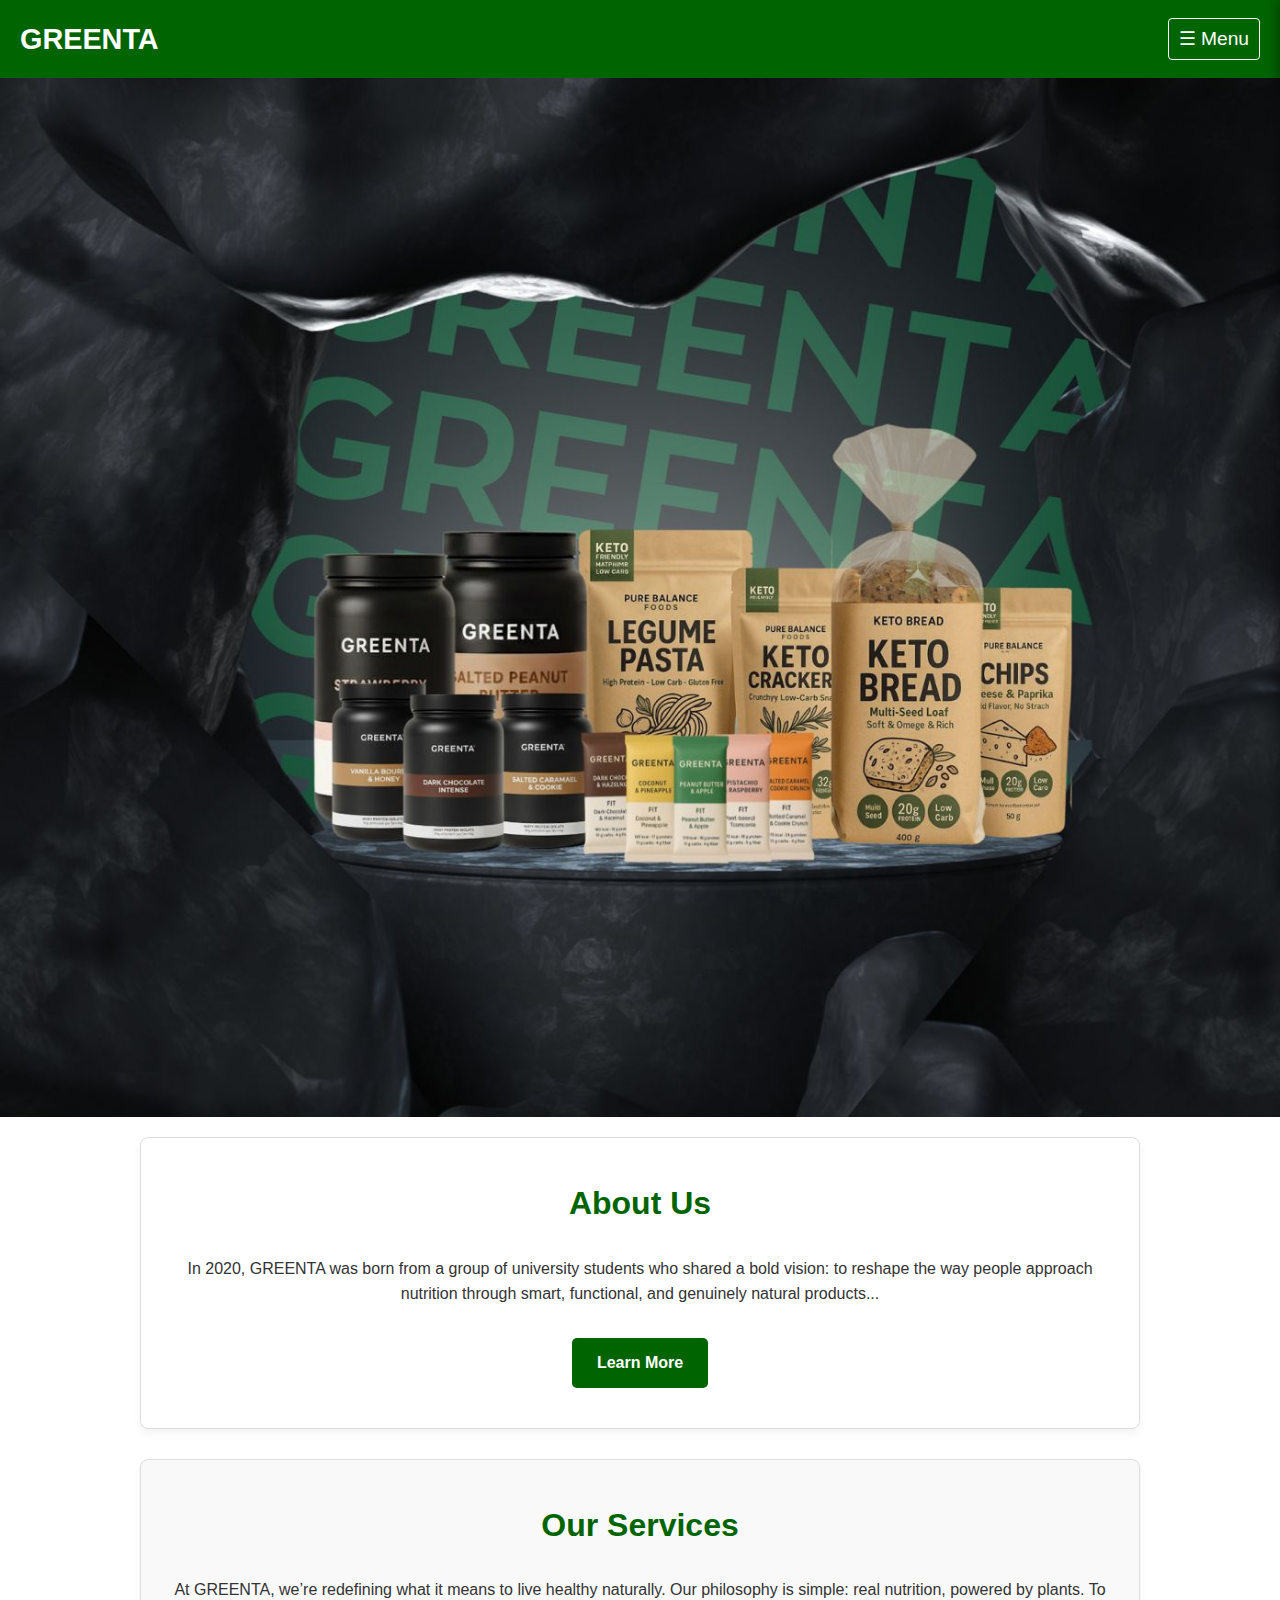
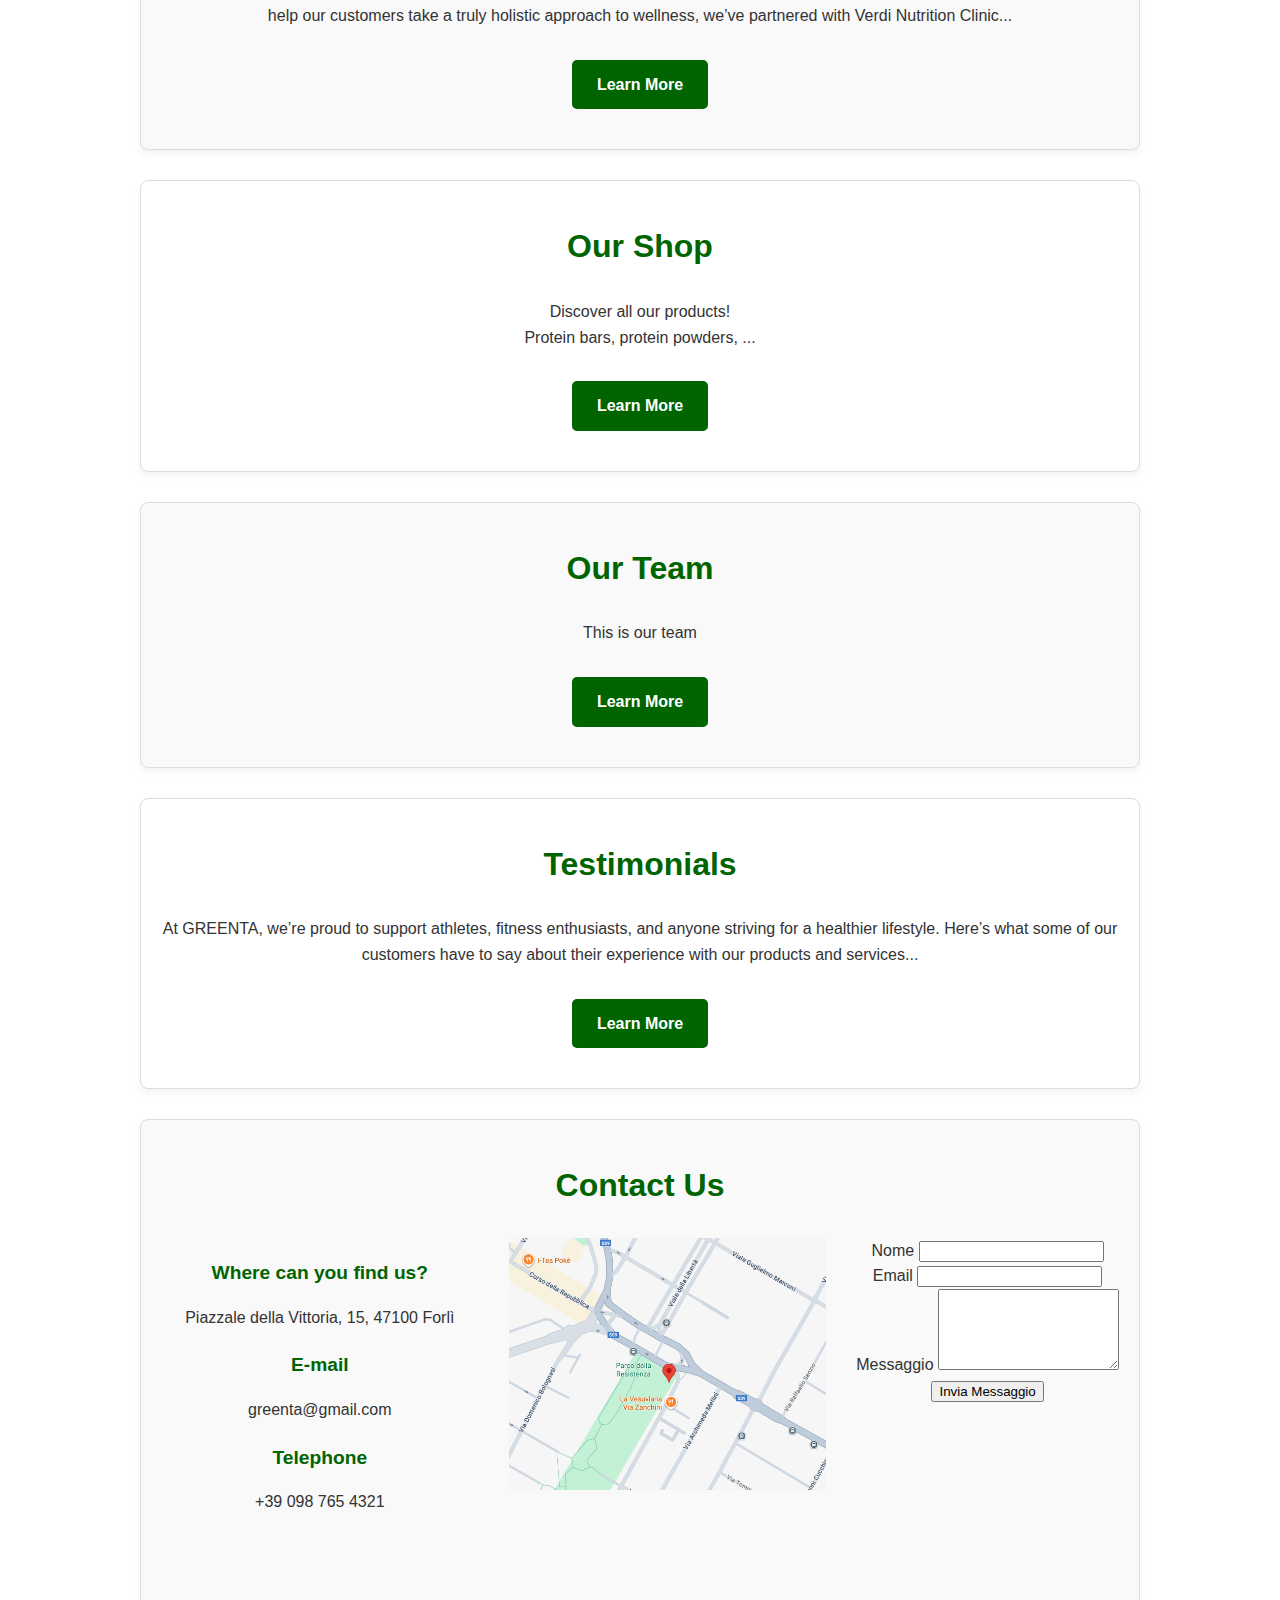
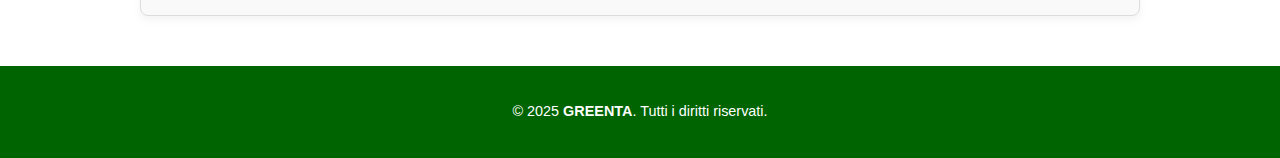
<file: index.html>
<!DOCTYPE html>
<html lang="it">
<head>
    <meta charset="UTF-8">
    <meta name="viewport" content="width=device-width, initial-scale=1.0">
    <title>GREENTA - Company Profile</title>
    <link rel="stylesheet" href="style.css">
</head>
<body>

    <header>
        <div class="logo">
            <a href="index.html" class="logo-link">
             <h1><strong>GREENTA</strong></h1>
            </a>
        </div>
        <div class="header-menu-btn" onclick="toggleSidebar()">
            <span>&#9776; Menu</span>
        </div>
    </header>
    <img src="presentazione.jpg" alt="inizio">
    <div class="main-layout">

        <main>
            
            <section id="about-us" class="anteprima-sezione">
                <h2>About Us</h2>
                <div class="contenuto-anteprima">
                    <p>In 2020, GREENTA was born from a group of university students who shared a bold vision: to reshape the way people approach nutrition through smart, functional, and genuinely natural products...</p>
                    <a href="aboutUs.html" class="btn-learn-more">Learn More</a>
                </div>
            </section>

            <section id="our-services" class="anteprima-sezione sfondo-chiaro">
                <h2>Our Services</h2>
                <div class="contenuto-anteprima">
                    <p>At GREENTA, we’re redefining what it means to live healthy naturally. Our philosophy is simple: real nutrition, powered by plants. To help our customers take a truly holistic approach to wellness, we’ve partnered with Verdi Nutrition Clinic...</p>
                    <a href="ourServices.html" class="btn-learn-more">Learn More</a>
                </div>
            </section>

            <section id="our-shop" class="anteprima-sezione">
                <h2>Our Shop</h2>
                <div class="contenuto-anteprima">
                    <p>Discover all our products! <br>
                        Protein bars, protein powders, ...
                    </p>
                    <a href="shop.html" class="btn-learn-more">Learn More</a>
                </div>
            </section>

            <section id="our-team" class="anteprima-sezione sfondo-chiaro">
                <h2>Our Team</h2>
                <div class="contenuto-anteprima">
                    <p>This is our team</p>
                    <a href="team.html" class="btn-learn-more">Learn More</a>
                </div>
            </section>

            <section id="testimonials" class="anteprima-sezione">
                <h2>Testimonials</h2>
                <div class="contenuto-anteprima">
                    <p>At GREENTA, we’re proud to support athletes, fitness enthusiasts, and anyone striving for a healthier lifestyle. Here’s what some of our customers have to say about their experience with our products and services...</p>
                    <a href="testimonials.html" class="btn-learn-more">Learn More</a>
                </div>
            </section>

            <section id="contact-us" class="anteprima-sezione sfondo-chiaro">
                <h2>Contact Us</h2>
                <div class="contact-details-container">
                    
                    <div class="contact-info">
                        
                        <h3>Where can you find us?</h3>
                        <p>Piazzale della Vittoria, 15, 47100 Forlì</p>
                        
                        <h3>E-mail</h3>
                        <p><a href="mailto:greenta@gmail.com">greenta@gmail.com</a></p>
                        
                        <h3>Telephone</h3>
                        <p><a href="tel:+390987654321">+39 098 765 4321</a></p>
                    </div>
                    
                  <div class="map-container">
            <img src="mappa.png" alt="posizione" class="mappa-contatto"> 
        </div>
                <form class="contact-form">
                    <div class="form-group">
                        <label for="name">Nome</label>
                        <input type="text" id="name" name="name" required>
                    </div>

                    <div class="form-group">
                        <label for="email">Email</label>
                        <input type="email" id="email" name="email" required>
                    </div>

                    <div class="form-group">
                        <label for="message">Messaggio</label>
                        <textarea id="message" name="message" rows="5" required></textarea>
                    </div>

                    <button type="submit" class="btn-submit">Invia Messaggio</button>
                </form>

            </section>

        </main>
            
            <aside class="sidebar closed" id="sidebar">
            <nav class="sidebar-menu">
                <ul onclick = "toggleSidebar()">
                    <li><a href="#about-us">About Us</a></li>
                    <li><a href="#our-services">Our Services</a></li>
                    <li><a href="#our-shop">Our Shop</a></li>
                    <li><a href="#our-team">Our Team</a></li>
                    <li><a href="#testimonials">Testimonials</a></li>
                    <li><a href="#contact-us">Contact Us</a></li>
                    
                    <li class="no-700"><a>Go back</a></li>
                </ul>
            </nav>
        </aside>

    </div>
    
    <script>
        const sidebar = document.getElementById('sidebar');

       function toggleSidebar() {
           // La funzione toglie o mette la classe 'closed'
        sidebar.classList.toggle('closed');
        }
        </script> 

    <footer>
        <p>&copy; 2025 <strong>GREENTA</strong>. Tutti i diritti riservati.</p>
    </footer>
</file>
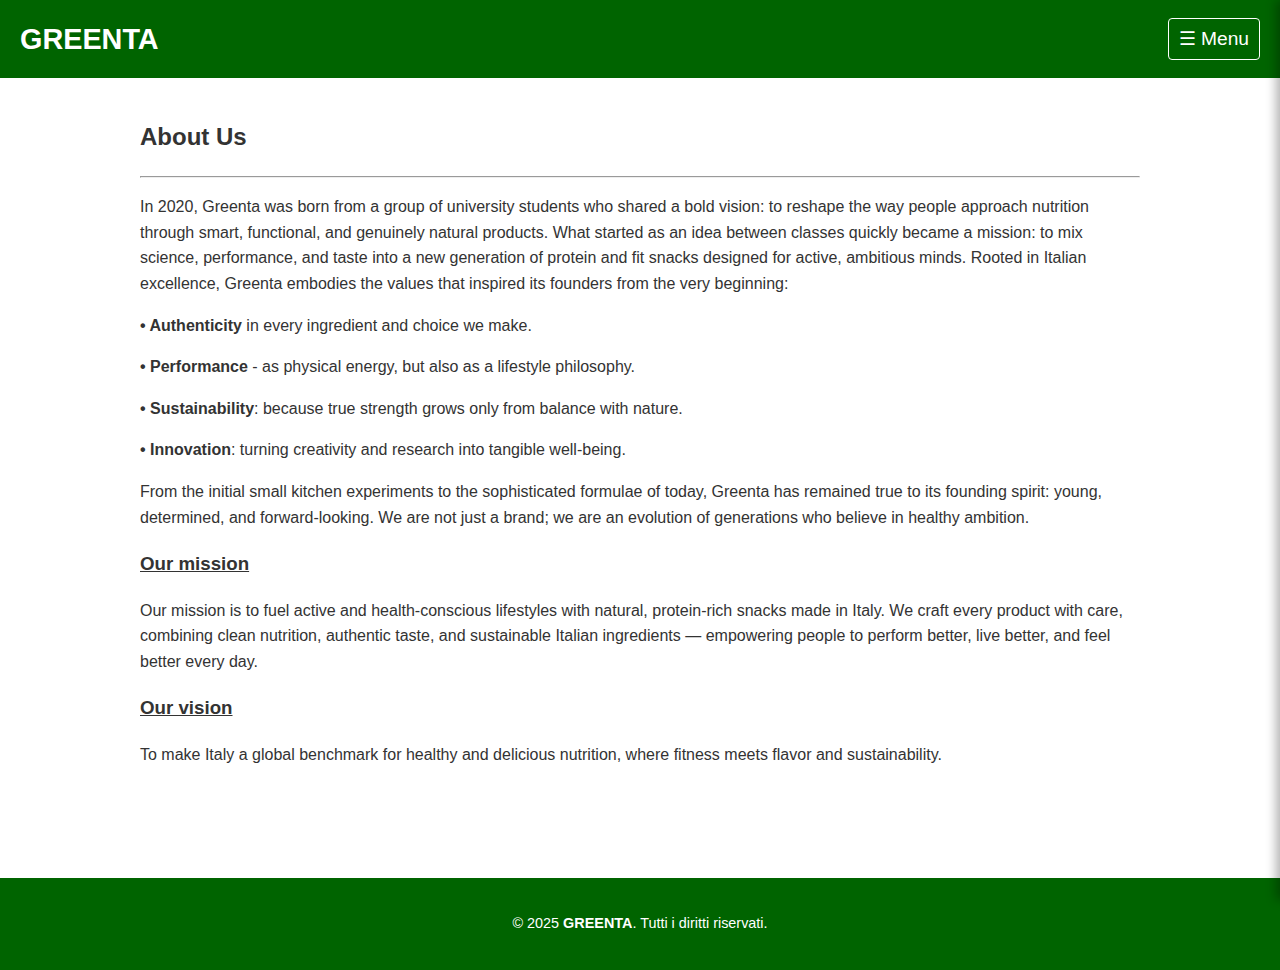
<file: aboutUs.html>
<!DOCTYPE html>
<html lang="it">
<head>
    <meta charset="UTF-8">
    <meta name="viewport" content="width=device-width, initial-scale=1.0">
    <title>About Us - GREENTA Profile</title>
    <link rel="stylesheet" href="style.css"> </head>
<body>

    <header>
        <div class="logo">
            <a href="index.html" class="logo-link"> <h1><strong>GREENTA</strong></h1>
            </a>
        </div>
        <div class="header-menu-btn" onclick="toggleSidebar()">
            <span>&#9776; Menu</span>
        </div>
    </header>
    
    <div class="main-layout">
        
        <main>
            <div class="content-page">
                <h2>About Us</h2>
                <hr>
                <p>In 2020, Greenta was born from a group of university students who shared a bold vision: to reshape the way people approach nutrition through smart, functional, and genuinely natural products.

                    What started as an idea between classes quickly became a mission: to mix science, performance, and taste into a new generation of protein and fit snacks designed for active, ambitious minds.
                    Rooted in Italian excellence, Greenta embodies the values that inspired its founders from the very beginning:
                    
                    <p><strong>• Authenticity</strong> in every ingredient and choice we make.
                    <p><strong>• Performance</strong> - as physical energy, but also as a lifestyle philosophy.</p>
                    <p><strong>• Sustainability</strong>: because true strength grows only from balance with nature.</p> 
                    <p><strong>• Innovation</strong>: turning creativity and research into tangible well-being.</p> From the initial small kitchen experiments to the sophisticated formulae of today, Greenta has remained true to its founding spirit: young, determined, and forward-looking. We are not just a brand; we are an evolution of generations who believe in healthy ambition.
</p>
                <p><strong><h3><u>Our mission</u></h3></strong></p>    
                <p> Our mission is to fuel active and health-conscious lifestyles with natural, protein-rich snacks made in Italy.
                   We craft every product with care, combining clean nutrition, authentic taste, and sustainable Italian ingredients — empowering people to perform better, live better, and feel better every day.
                </p> 
                <p><strong><h3><u>Our vision</u></h3></strong></p>
                   To make Italy a global benchmark for healthy and delicious nutrition, where fitness meets flavor and sustainability.
                </p>
                
                
            </div>
        </main>
       <aside class="sidebar closed" id="sidebar">
            <nav class="sidebar-menu">
                <ul onclick = "toggleSidebar()">
                    <li><a href="#about-us">About Us</a></li>
                    <li><a href="#our-services">Our Services</a></li>
                    <li><a href="#our-shop">Our Shop</a></li>
                    <li><a href="#our-team">Our Team</a></li>
                    <li><a href="#testimonials">Testimonials</a></li>
                    <li><a href="#contact-us">Contact Us</a></li>
                    
                    <li class="no-700"><a>Go back</a></li>
                </ul>
            </nav>
        </aside>

    </div>
    
    <footer>
        <p>&copy; 2025 <strong>GREENTA</strong>. Tutti i diritti riservati.</p>
    </footer>
    
    <script>
        const sidebar = document.getElementById('sidebar');
        function toggleSidebar() {
            sidebar.classList.toggle('closed');
        }
    </script>

</body>
</html>
</file>
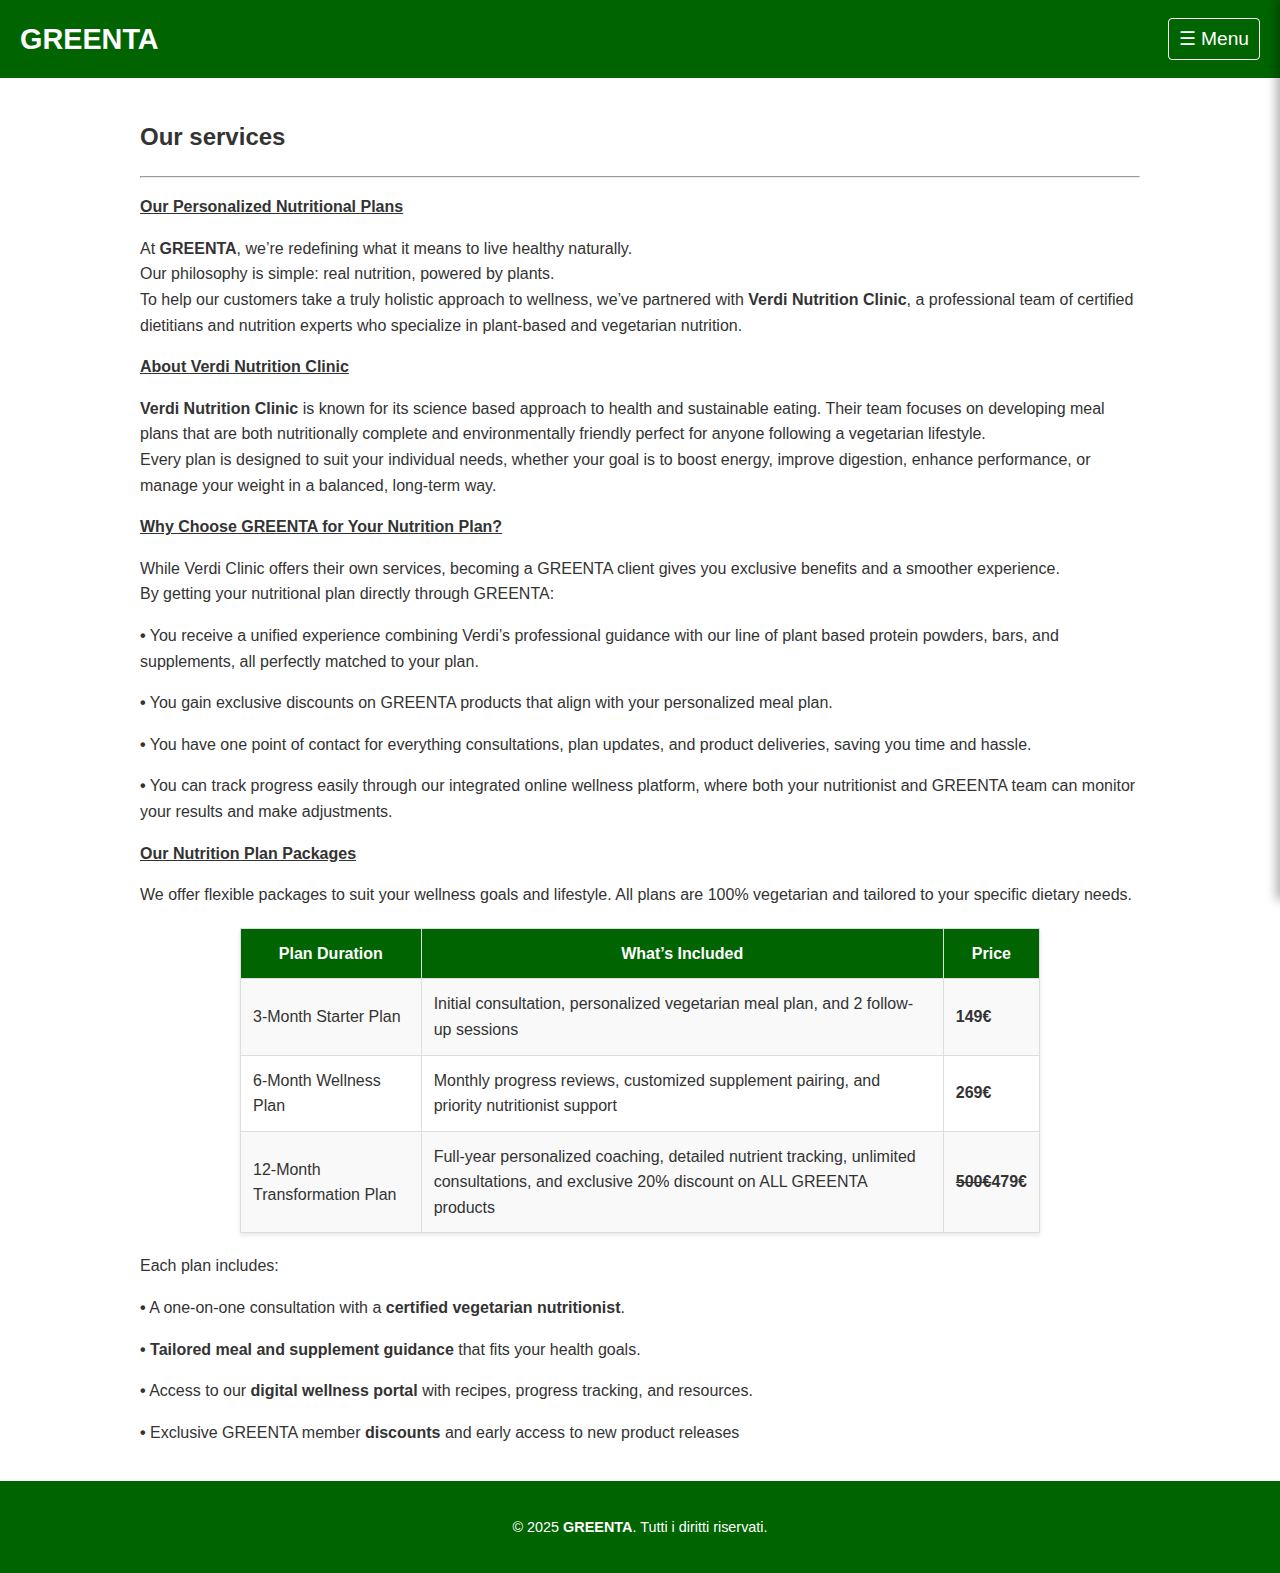
<file: ourServices.html>
<!DOCTYPE html>
<html lang="it">
<head>
    <meta charset="UTF-8">
    <meta name="viewport" content="width=device-width, initial-scale=1.0">
    <title>About Us - GREENTA Profile</title>
    <link rel="stylesheet" href="style.css"> </head>
<body>

    <header>
        <div class="logo">
            <a href="index.html" class="logo-link"> <h1><strong>GREENTA</strong></h1>
            </a>
        </div>
        <div class="header-menu-btn" onclick="toggleSidebar()">
            <span>&#9776; Menu</span>
        </div>
    </header>
    
    <div class="main-layout">
        
        <main>
            <div class="content-page">
                <h2>Our services</h2>
                <hr>

                <p><strong><u>Our Personalized Nutritional Plans</u></strong></p>
                    <p>At <strong>GREENTA</strong>, we’re redefining what it means to live healthy naturally.<br> 
                        Our philosophy is simple: real nutrition, powered by plants.<br>
                        To help our customers take a truly holistic approach to wellness, we’ve partnered with <strong>Verdi Nutrition Clinic</strong>, a professional team of certified dietitians and nutrition experts who specialize in plant-based and vegetarian nutrition.</p>
                <p><strong><u>About Verdi Nutrition Clinic</u></strong></p>    
                    <p><strong>Verdi Nutrition Clinic</strong> is known for its science based approach to health and sustainable eating. Their team focuses on developing meal plans that are both nutritionally complete and environmentally friendly perfect for anyone following a vegetarian lifestyle.<br> 
                        Every plan is designed to suit your individual needs, whether your goal is to boost energy, improve digestion, enhance performance, or manage your weight in a balanced, long-term way. </p>
                <p><strong><u>Why Choose GREENTA for Your Nutrition Plan?</u></strong></p>
                    
                    <p>While Verdi Clinic offers their own services, becoming a GREENTA client gives you exclusive benefits and a smoother experience.<br> 
                    By getting your nutritional plan directly through GREENTA: </p>
                    <p><strong>•</strong> You receive a unified experience combining Verdi’s professional guidance with our line of plant based protein powders, bars, and supplements, all perfectly matched to your plan.</p>
                    <p><strong>•</strong> You gain exclusive discounts on GREENTA products that align with your personalized meal plan.</p>
                    <p><strong>•</strong> You have one point of contact for everything consultations, plan updates, and product deliveries, saving you time and hassle.</p>
                    <p><strong>•</strong> You can track progress easily through our integrated online wellness platform, where both your nutritionist and GREENTA team can monitor your results and make adjustments.</p>
                <p><strong><u>Our Nutrition Plan Packages</u></strong></p>
                    
                    <p>We offer flexible packages to suit your wellness goals and lifestyle. All plans are 100% vegetarian and tailored to your specific dietary needs. </p>
                    <table>
                        <tr>
                            <th><strong>Plan Duration</strong></th>
                            <th><strong>What’s Included</strong></th>
                            <th><strong>Price</strong></th>
                        </tr>
                        <tr>
                            <td>3-Month Starter Plan</td>
                            <td>Initial consultation, personalized vegetarian meal plan, and 2 follow-up sessions</td>
                            <td><strong>149€</strong></td>
                         </tr>
                         <tr>
                            <td>6-Month Wellness Plan</td>
                            <td>Monthly progress reviews, customized supplement pairing, and priority nutritionist support </td>
                            <td><strong>269€</strong></td>
                        </tr>
                        <tr>
                            <td>12-Month Transformation Plan</td>
                            <td>Full-year personalized coaching, detailed nutrient tracking, unlimited consultations, and exclusive 20% discount on ALL GREENTA products </td>
                            <td><strong><del>500€</del>479€ </strong></td>
                         </tr>
                    </table>
                    <p>Each plan includes:</p>
                    <p><strong>•</strong> A one-on-one consultation with a <strong>certified vegetarian nutritionist</strong>.</p>
                    <p><strong>•</strong> <strong>Tailored meal and supplement guidance</strong> that fits your health goals.</p>
                    <p><strong>•</strong> Access to our <strong>digital wellness portal</strong> with recipes, progress tracking, and resources.</p>
                    <p><strong>•</strong> Exclusive GREENTA member <strong>discounts</strong> and early access to new product releases</p>
                </p> 
                
            
            
                
            
            </div>
        </main>
       <aside class="sidebar closed" id="sidebar">
            <nav class="sidebar-menu">
                <ul onclick = "toggleSidebar()">
                    <li><a href="#about-us">About Us</a></li>
                    <li><a href="#our-services">Our Services</a></li>
                    <li><a href="#our-shop">Our Shop</a></li>
                    <li><a href="#our-team">Our Team</a></li>
                    <li><a href="#testimonials">Testimonials</a></li>
                    <li><a href="#contact-us">Contact Us</a></li>
                    
                    <li class="no-700"><a>Go back</a></li>
                </ul>
            </nav>
        </aside>

    </div>
    
    <footer>
        <p>&copy; 2025 <strong>GREENTA</strong>. Tutti i diritti riservati.</p>
    </footer>
    
    <script>
        const sidebar = document.getElementById('sidebar');
        function toggleSidebar() {
            sidebar.classList.toggle('closed');
        }
    </script>

</body>
</html>
</file>
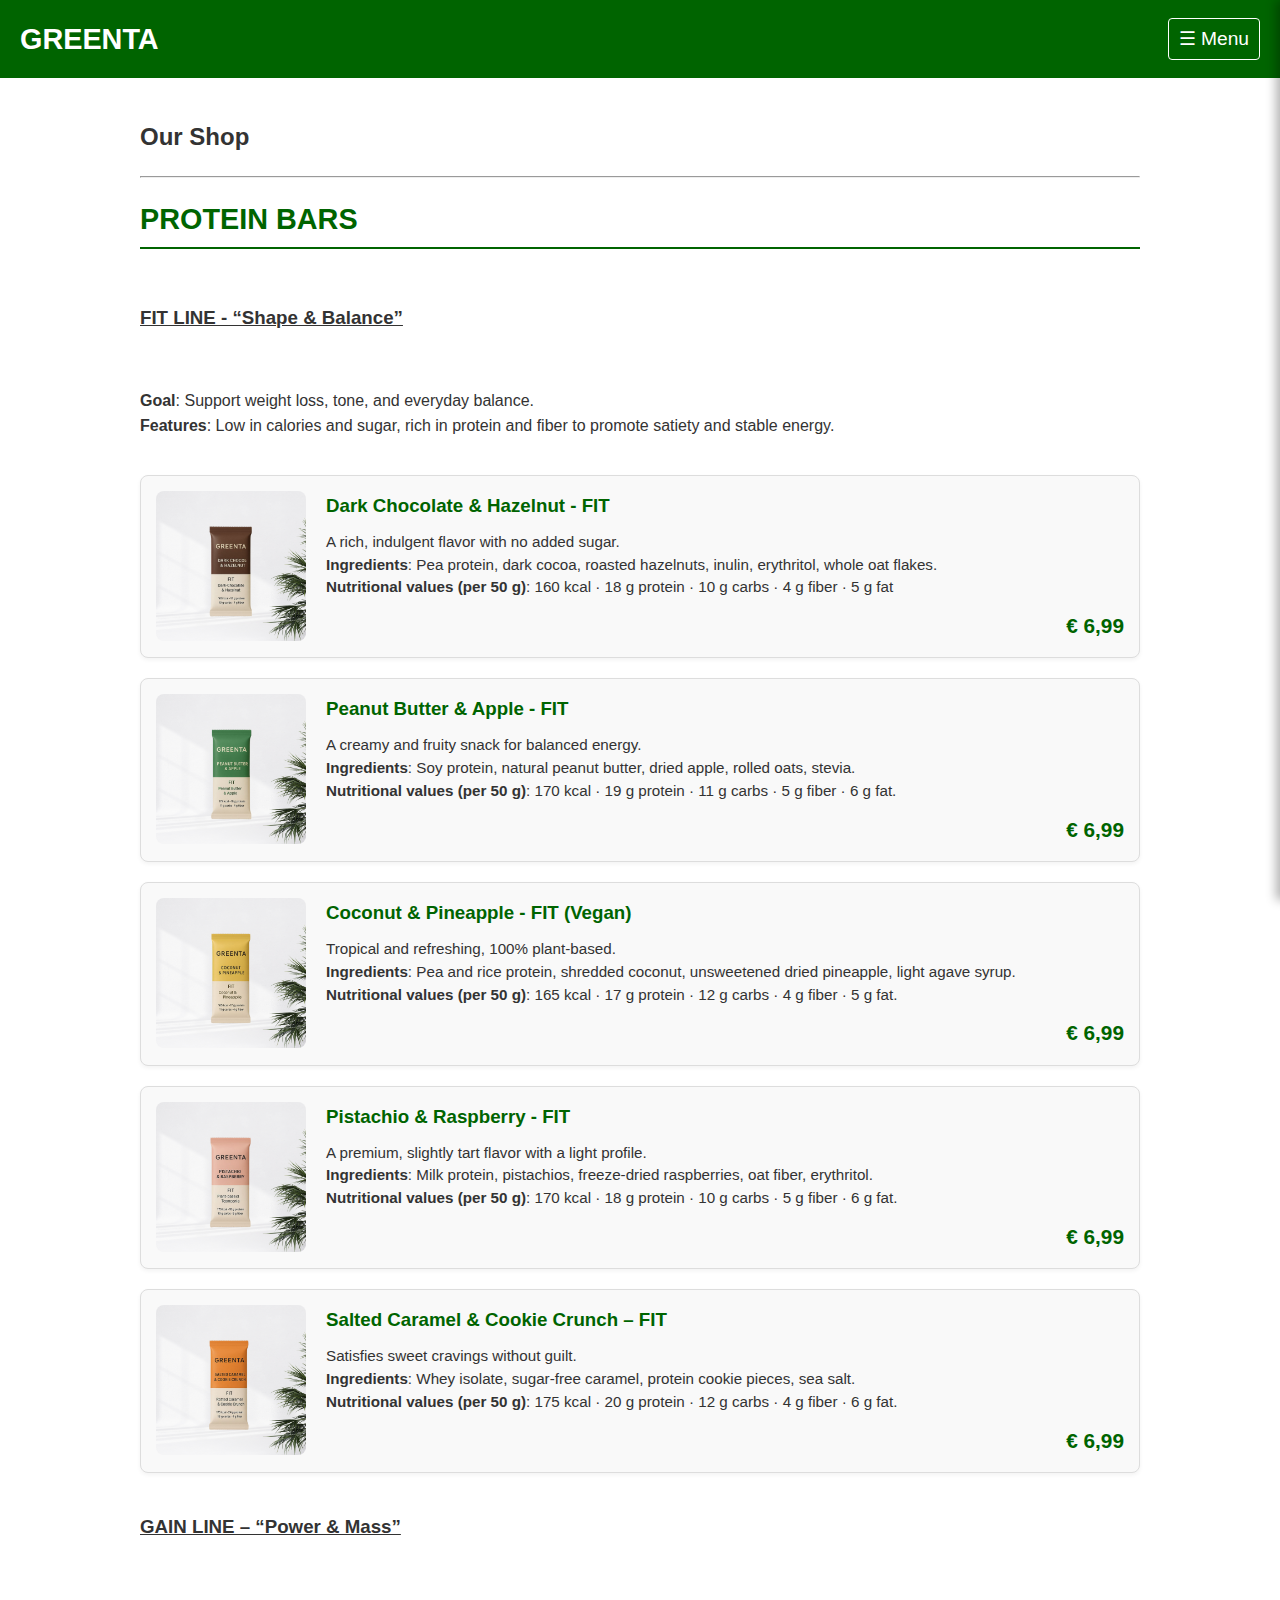
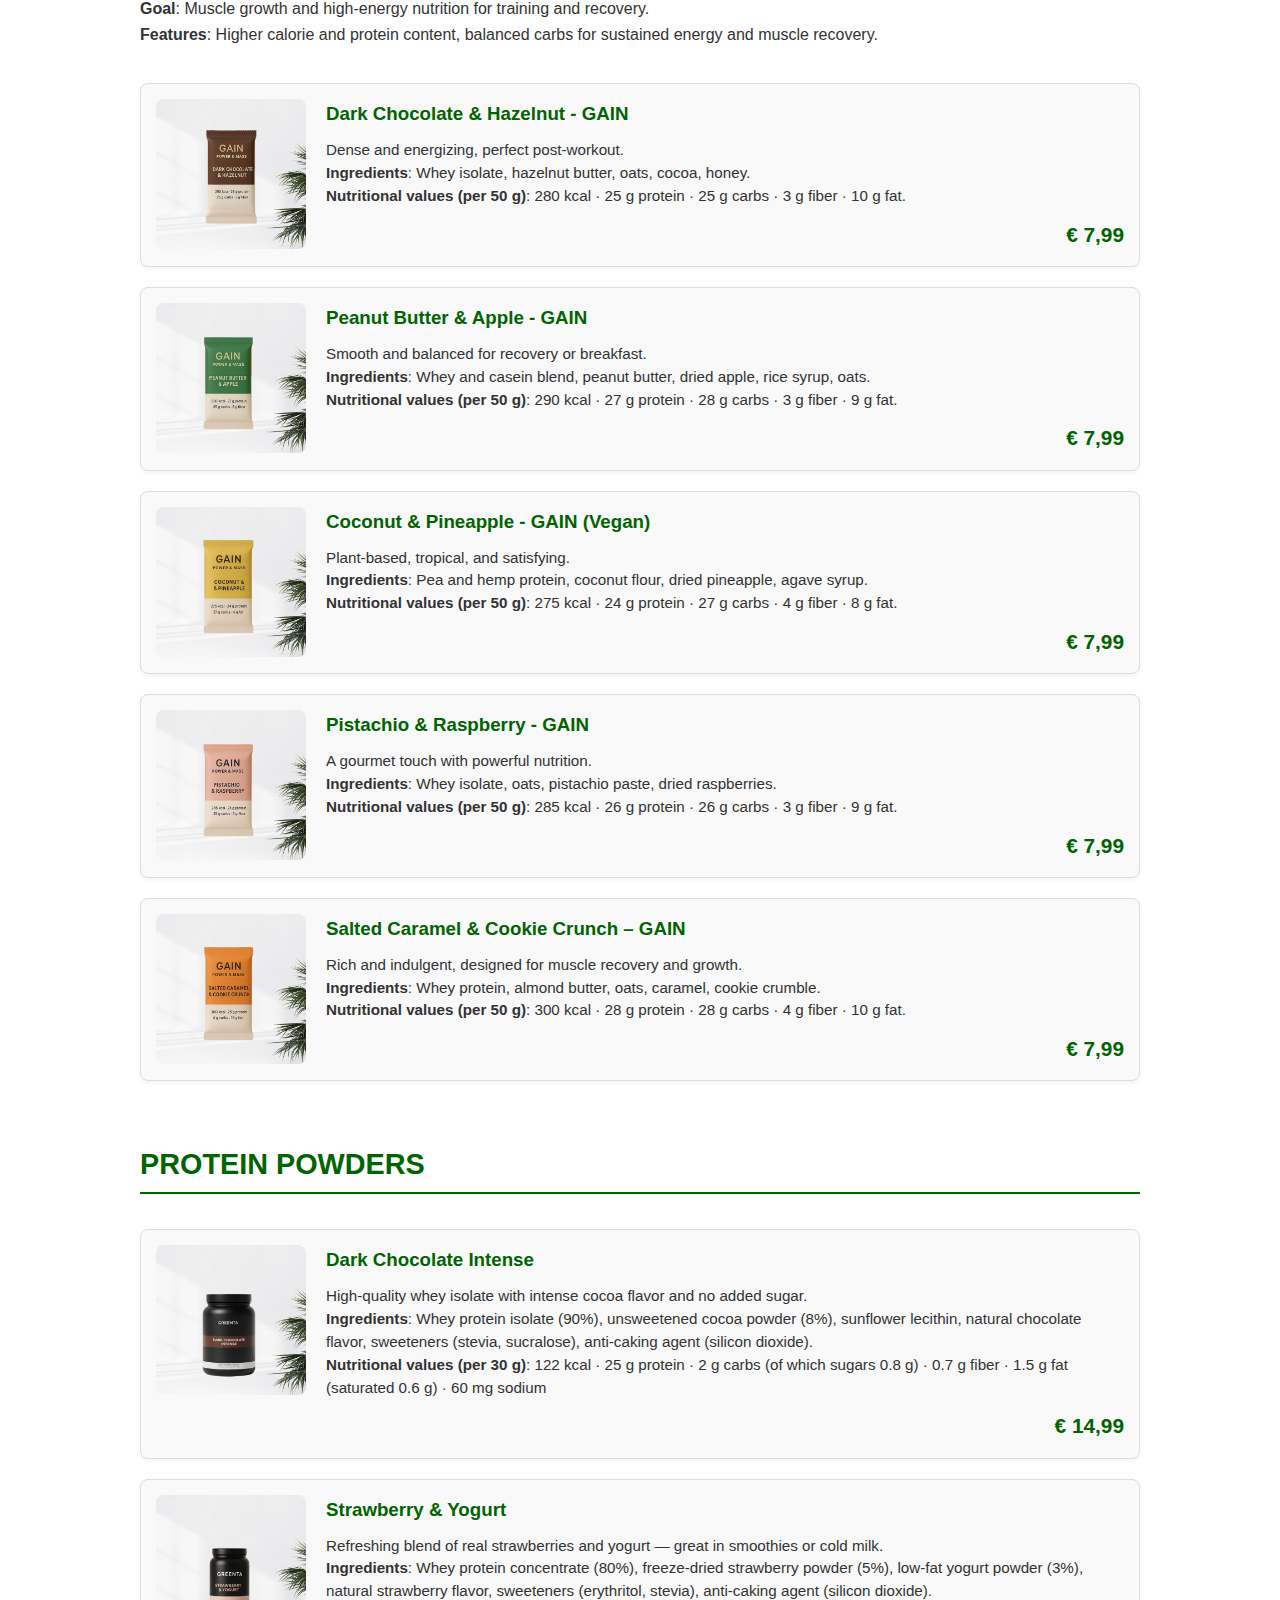
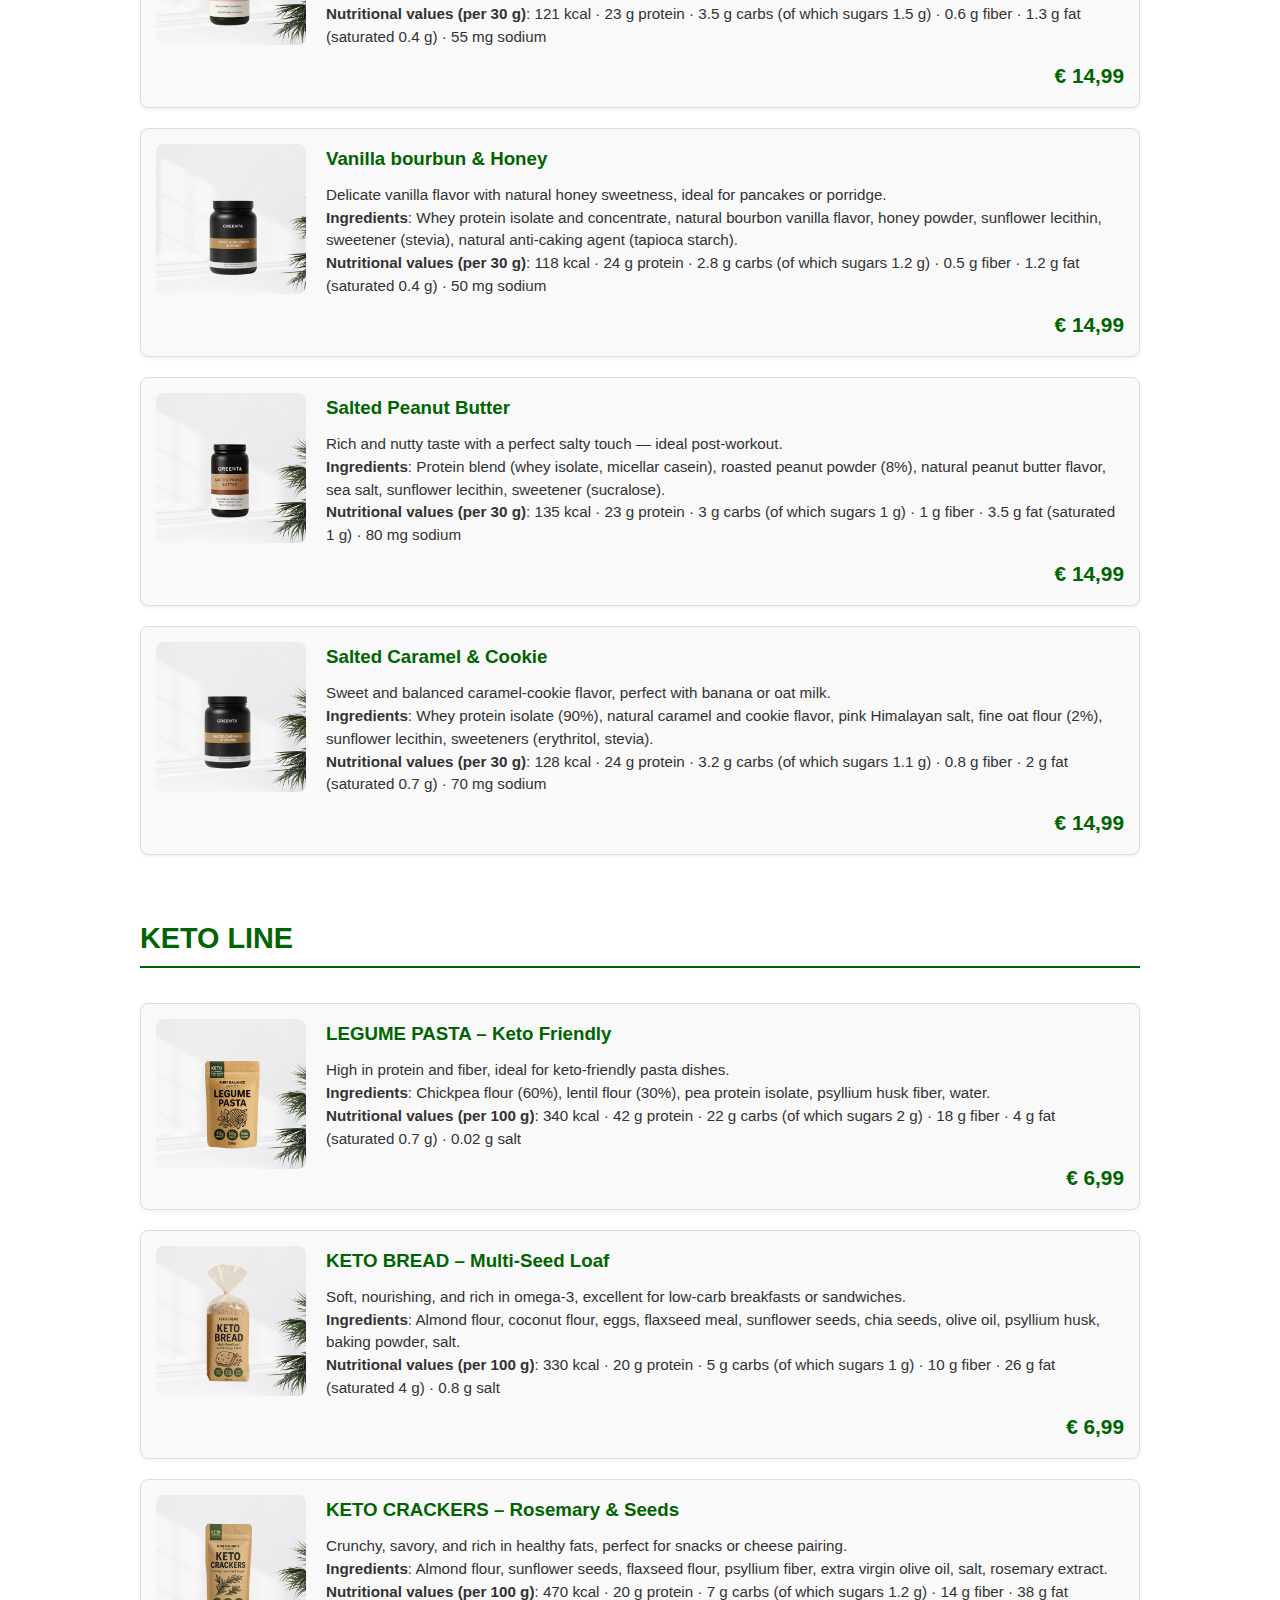
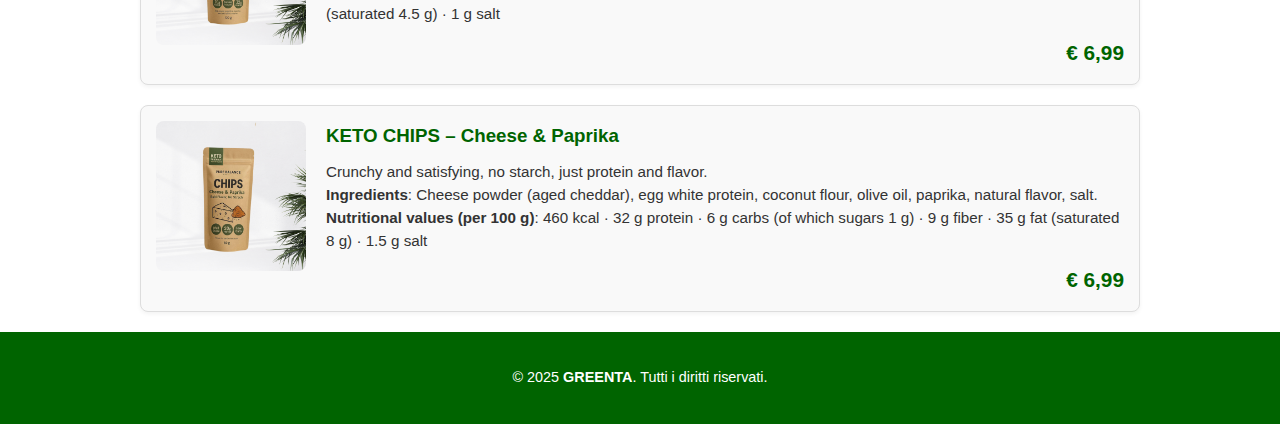
<file: shop.html>
<!DOCTYPE html>
<html lang="it">
<head>
    <meta charset="UTF-8">
    <meta name="viewport" content="width=device-width, initial-scale=1.0">
    <title>Our Shop - GREENTA Profile</title>
    <link rel="stylesheet" href="style.css"> </head>
<body>

    <header>
        <div class="logo">
            <a href="index.html" class="logo-link">
                <h1><strong>GREENTA</strong></h1>
            </a>
        </div>
        <div class="header-menu-btn" onclick="toggleSidebar()">
            <span>&#9776; Menu</span>
        </div>
    </header>
    
    <div class="main-layout">
        
        <main>
            <div class="content-page">
                <h2>Our Shop</h2>
                <hr>

                <div class="product-list">
        
                    <h2 class="product-section-title">PROTEIN BARS</h2>
                    <u><h3 class="product-section-title2">FIT LINE - “Shape & Balance”</h3></u>
                    <p><strong>Goal</strong>: Support weight loss, tone, and everyday balance.<br> 
                      <strong>Features</strong>: Low in calories and sugar, rich in protein and fiber to promote satiety and stable energy. </p>
                    
                    <div class="product-card">
                        <div class="product-image">
                            <img src="barretta4.png" alt="foto barretta4">
                        </div>
                        <div class="product-info">
                            <h3> Dark Chocolate & Hazelnut - FIT</h3>
                            <p>A rich, indulgent flavor with no added sugar.<br>
                                <strong>Ingredients</strong>: Pea protein, dark cocoa, roasted hazelnuts, inulin, erythritol, whole oat flakes. <br>
                                <strong>Nutritional values (per 50 g)</strong>: 160 kcal · 18 g protein · 10 g carbs · 4 g fiber · 5 g fat</p>
                            <span class="product-price">€ 6,99</span>
                        </div>
                    </div>
                    
                    <div class="product-card">
                        <div class="product-image">
                            <img src="barretta5.png" alt="foto barretta5">
                        </div>
                        <div class="product-info">
                            <h3>Peanut Butter & Apple - FIT</h3>
                            <p>A creamy and fruity snack for balanced energy. <br>
                                <strong>Ingredients</strong>: Soy protein, natural peanut butter, dried apple, rolled oats, stevia. <br>
                                <strong>Nutritional values (per 50 g)</strong>: 170 kcal · 19 g protein · 11 g carbs · 5 g fiber · 6 g fat. </p>
                            <span class="product-price">€ 6,99</span>
                        </div>
                    </div>
                    
                    <div class="product-card">
                        <div class="product-image">
                            <img src="barretta3.png" alt="foto barretta3">
                        </div>
                        <div class="product-info">
                            <h3>Coconut & Pineapple - FIT (Vegan)</h3>
                            <p>Tropical and refreshing, 100% plant-based. <br>
                                <strong>Ingredients</strong>: Pea and rice protein, shredded coconut, unsweetened dried pineapple, light agave syrup. <br>
                                <strong>Nutritional values (per 50 g)</strong>: 165 kcal · 17 g protein · 12 g carbs · 4 g fiber · 5 g fat. </p>
                            <span class="product-price">€ 6,99</span>
                        </div>
                    </div>
                    
                    <div class="product-card">
                        <div class="product-image">
                            <img src="barretta 1.png" alt="foto barretta1">
                        </div>
                        <div class="product-info">
                            <h3>Pistachio & Raspberry - FIT</h3>
                            <p>A premium, slightly tart flavor with a light profile. <br>
                                <strong>Ingredients</strong>: Milk protein, pistachios, freeze-dried raspberries, oat fiber, erythritol. <br>
                                <strong>Nutritional values (per 50 g)</strong>: 170 kcal · 18 g protein · 10 g carbs · 5 g fiber · 6 g fat. </p>
                            <span class="product-price">€ 6,99</span>
                        </div>
                    </div>
                    
                    <div class="product-card">
                        <div class="product-image">
                            <img src="barretta 2.png" alt="foto barretta2">
                        </div>
                        <div class="product-info">
                            <h3>Salted Caramel & Cookie Crunch – FIT</h3>
                            <p>Satisfies sweet cravings without guilt. <br>
                                <strong>Ingredients</strong>: Whey isolate, sugar-free caramel, protein cookie pieces, sea salt. <br>
                                <strong>Nutritional values (per 50 g)</strong>: 175 kcal · 20 g protein · 12 g carbs · 4 g fiber · 6 g fat. </p>
                            <span class="product-price">€ 6,99</span>
                        </div>
                    </div>
                    
                    <u><h3 class="product-section-title2">GAIN LINE – “Power & Mass”</h3></u>
                    <p><strong>Goal</strong>: Muscle growth and high-energy nutrition for training and recovery. <br>
                        <strong>Features</strong>: Higher calorie and protein content, balanced carbs for sustained energy and muscle recovery.</p>
                    <div class="product-card">
                        <div class="product-image">
                            <img src="19.png" alt="foto barretta19">
                        </div>
                        <div class="product-info">
                            <h3> Dark Chocolate & Hazelnut - GAIN</h3>
                            <p>Dense and energizing, perfect post-workout.<br>
                                <strong>Ingredients</strong>: Whey isolate, hazelnut butter, oats, cocoa, honey. <br>
                                <strong>Nutritional values (per 50 g)</strong>: 280 kcal · 25 g protein · 25 g carbs · 3 g fiber · 10 g fat. </p>
                            <span class="product-price">€ 7,99</span>
                        </div>
                    </div>
                    
                    <div class="product-card">
                        <div class="product-image">
                            <img src="20.png" alt="foto barretta20">
                        </div>
                        <div class="product-info">
                            <h3>Peanut Butter & Apple - GAIN</h3>
                            <p>Smooth and balanced for recovery or breakfast. <br>
                                <strong>Ingredients</strong>: Whey and casein blend, peanut butter, dried apple, rice syrup, oats. <br>
                                <strong>Nutritional values (per 50 g)</strong>: 290 kcal · 27 g protein · 28 g carbs · 3 g fiber · 9 g fat. </p>
                            <span class="product-price">€ 7,99</span>
                        </div>
                    </div>
                    
                    <div class="product-card">
                        <div class="product-image">
                            <img src="21.png" alt="foto barretta21">
                        </div>
                        <div class="product-info">
                            <h3>Coconut & Pineapple - GAIN (Vegan)</h3>
                            <p>Plant-based, tropical, and satisfying. <br>
                                <strong>Ingredients</strong>: Pea and hemp protein, coconut flour, dried pineapple, agave syrup. <br>
                                <strong>Nutritional values (per 50 g)</strong>: 275 kcal · 24 g protein · 27 g carbs · 4 g fiber · 8 g fat. </p>
                            <span class="product-price">€ 7,99</span>
                        </div>
                    </div>
                    
                    <div class="product-card">
                        <div class="product-image">
                            <img src="22.png" alt="foto barretta22">
                        </div>
                        <div class="product-info">
                            <h3>Pistachio & Raspberry - GAIN</h3>
                            <p>A gourmet touch with powerful nutrition. <br>
                                <strong>Ingredients</strong>: Whey isolate, oats, pistachio paste, dried raspberries. <br>
                                <strong>Nutritional values (per 50 g)</strong>: 285 kcal · 26 g protein · 26 g carbs · 3 g fiber · 9 g fat. </p>
                            <span class="product-price">€ 7,99</span>
                        </div>
                    </div>
                    
                    <div class="product-card">
                        <div class="product-image">
                            <img src="23.png" alt="foto barretta23">
                        </div>
                        <div class="product-info">
                            <h3>Salted Caramel & Cookie Crunch – GAIN</h3>
                            <p>Rich and indulgent, designed for muscle recovery and growth. <br>
                                <strong>Ingredients</strong>: Whey protein, almond butter, oats, caramel, cookie crumble. <br>
                                <strong>Nutritional values (per 50 g)</strong>: 300 kcal · 28 g protein · 28 g carbs · 4 g fiber · 10 g fat. </p>
                            <span class="product-price">€ 7,99</span>
                        </div>
                    </div>

                    <h2 class="product-section-title">PROTEIN POWDERS</h2>
                        
                    <div class="product-card">
                        <div class="product-image">
                            <img src="polvere3.png" alt="foto polvere3">
                        </div>
                        <div class="product-info">
                            <h3>Dark Chocolate Intense</h3>
                            <p>High-quality whey isolate with intense cocoa flavor and no added sugar. <br>
                                <strong>Ingredients</strong>: Whey protein isolate (90%), unsweetened cocoa powder (8%), sunflower lecithin, natural chocolate flavor, sweeteners (stevia, sucralose), anti-caking agent (silicon dioxide). <br>
                                <strong>Nutritional values (per 30 g)</strong>: 122 kcal · 25 g protein · 2 g carbs (of which sugars 0.8 g) · 0.7 g fiber · 1.5 g fat (saturated 0.6 g) · 60 mg sodium </p>
                            <span class="product-price">€ 14,99</span>
                        </div>
                    </div>
                    
                    <div class="product-card">
                         <div class="product-image">
                            <img src="polvere2.png" alt="foto polvere2">
                        </div>
                        <div class="product-info">
                            <h3>Strawberry & Yogurt</h3>
                            <p>Refreshing blend of real strawberries and yogurt — great in smoothies or cold milk. <br>
                                <strong>Ingredients</strong>: Whey protein concentrate (80%), freeze-dried strawberry powder (5%), low-fat yogurt powder (3%), natural strawberry flavor, sweeteners (erythritol, stevia), anti-caking agent (silicon dioxide). <br>
                                <strong>Nutritional values (per 30 g)</strong>: 121 kcal · 23 g protein · 3.5 g carbs (of which sugars 1.5 g) · 0.6 g fiber · 1.3 g fat (saturated 0.4 g) · 55 mg sodium </p>
                            <span class="product-price">€ 14,99</span>
                        </div>
                    </div>
                    
                    <div class="product-card">
                        <div class="product-image">
                            <img src="polvere5.png" alt="foto polvere4">
                        </div>
                        <div class="product-info">
                            <h3>Vanilla bourbun & Honey</h3>
                            <p>Delicate vanilla flavor with natural honey sweetness, ideal for pancakes or porridge. <br>
                                <strong>Ingredients</strong>: Whey protein isolate and concentrate, natural bourbon vanilla flavor, honey powder, sunflower lecithin, sweetener (stevia), natural anti-caking agent (tapioca starch). <br>
                                <strong>Nutritional values (per 30 g)</strong>: 118 kcal · 24 g protein · 2.8 g carbs (of which sugars 1.2 g) · 0.5 g fiber · 1.2 g fat (saturated 0.4 g) · 50 mg sodium </p>
                            <span class="product-price">€ 14,99</span>
                        </div>
                    </div>
                   
                    <div class="product-card">
                        <div class="product-image">
                            <img src="polvere4.png" alt="foto polvere4">
                        </div>
                        <div class="product-info">
                            <h3>Salted Peanut Butter</h3>
                            <p>Rich and nutty taste with a perfect salty touch — ideal post-workout. <br>
                                <strong>Ingredients</strong>: Protein blend (whey isolate, micellar casein), roasted peanut powder (8%), natural peanut butter flavor, sea salt, sunflower lecithin, sweetener (sucralose). <br>
                                <strong>Nutritional values (per 30 g)</strong>: 135 kcal · 23 g protein · 3 g carbs (of which sugars 1 g) · 1 g fiber · 3.5 g fat (saturated 1 g) · 80 mg sodium </p>
                            <span class="product-price">€ 14,99</span>
                        </div>
                    </div>
                    
                    
                    <div class="product-card">
                        <div class="product-image">
                            <img src="polvere1.png" alt="foto polvere1">
                        </div>
                        <div class="product-info">
                            <h3>Salted Caramel & Cookie</h3>
                            <p>Sweet and balanced caramel-cookie flavor, perfect with banana or oat milk. <br>
                                <strong>Ingredients</strong>: Whey protein isolate (90%), natural caramel and cookie flavor, pink Himalayan salt, fine oat flour (2%), sunflower lecithin, sweeteners (erythritol, stevia). <br>
                                <strong>Nutritional values (per 30 g)</strong>: 128 kcal · 24 g protein · 3.2 g carbs (of which sugars 1.1 g) · 0.8 g fiber · 2 g fat (saturated 0.7 g) · 70 mg sodium </p>
                            <span class="product-price">€ 14,99</span>
                        </div>
                    </div>
                   
                    <h2 class="product-section-title">KETO LINE</h2>
                    <div class="product-card">
                        <div class="product-image">
                            <img src="pasta.png" alt="foto pasta">
                        </div>
                        <div class="product-info">
                            <h3>LEGUME PASTA – Keto Friendly</h3>
                            <p>High in protein and fiber, ideal for keto-friendly pasta dishes. <br>
                                <strong>Ingredients</strong>: Chickpea flour (60%), lentil flour (30%), pea protein isolate, psyllium husk fiber, water. <br>
                                <strong>Nutritional values (per 100 g)</strong>: 340 kcal · 42 g protein · 22 g carbs (of which sugars 2 g) · 18 g fiber · 4 g fat (saturated 0.7 g) · 0.02 g salt </p>
                            <span class="product-price">€ 6,99</span>
                        </div>
                    </div>
                    <div class="product-card">
                        <div class="product-image">
                            <img src="pane.png" alt="foto pane">
                        </div>
                        <div class="product-info">
                            <h3>KETO BREAD – Multi-Seed Loaf</h3>
                            <p>Soft, nourishing, and rich in omega-3, excellent for low-carb breakfasts or sandwiches. <br>
                                <strong>Ingredients</strong>: Almond flour, coconut flour, eggs, flaxseed meal, sunflower seeds, chia seeds, olive oil, psyllium husk, baking powder, salt. <br>
                                <strong>Nutritional values (per 100 g)</strong>: 330 kcal · 20 g protein · 5 g carbs (of which sugars 1 g) · 10 g fiber · 26 g fat (saturated 4 g) · 0.8 g salt </p>
                            <span class="product-price">€ 6,99</span>
                        </div>
                    </div>
                    <div class="product-card">
                        <div class="product-image">
                            <img src="cibo.png" alt="foto cibo">
                        </div>
                        <div class="product-info">
                            <h3>KETO CRACKERS – Rosemary & Seeds</h3>
                            <p>Crunchy, savory, and rich in healthy fats, perfect for snacks or cheese pairing. <br>
                                <strong>Ingredients</strong>: Almond flour, sunflower seeds, flaxseed flour, psyllium fiber, extra virgin olive oil, salt, rosemary extract. <br>
                                <strong>Nutritional values (per 100 g)</strong>: 470 kcal · 20 g protein · 7 g carbs (of which sugars 1.2 g) · 14 g fiber · 38 g fat (saturated 4.5 g) · 1 g salt </p>
                            <span class="product-price">€ 6,99</span>
                        </div>
                    </div>
                    <div class="product-card">
                        <div class="product-image">
                            <img src="chips.png" alt="foto chips">
                        </div>
                        <div class="product-info">
                            <h3>KETO CHIPS – Cheese & Paprika</h3>
                            <p>Crunchy and satisfying, no starch, just protein and flavor. <br>
                                <strong>Ingredients</strong>: Cheese powder (aged cheddar), egg white protein, coconut flour, olive oil, paprika, natural flavor, salt. <br>
                                <strong>Nutritional values (per 100 g)</strong>: 460 kcal · 32 g protein · 6 g carbs (of which sugars 1 g) · 9 g fiber · 35 g fat (saturated 8 g) · 1.5 g salt</p>
                            <span class="product-price">€ 6,99</span>
                        </div>
                    </div>

                    </div> </div>
                    
                    
        </main>
        <aside class="sidebar closed" id="sidebar"> 
            <nav class="sidebar-menu">
                <ul>
                    <li><a href="index.html#our-shop">Our Shop</a></li>
                    </ul>
            </nav>
        </aside>
    </div>
    
    <footer>
        <p>&copy; 2025 <strong>GREENTA</strong>. Tutti i diritti riservati.</p>
    </footer>
    
    <script>
        const sidebar = document.getElementById('sidebar');
        function toggleSidebar() {
            sidebar.classList.toggle('closed');
        }
    </script>

</body>
</html>
</file>
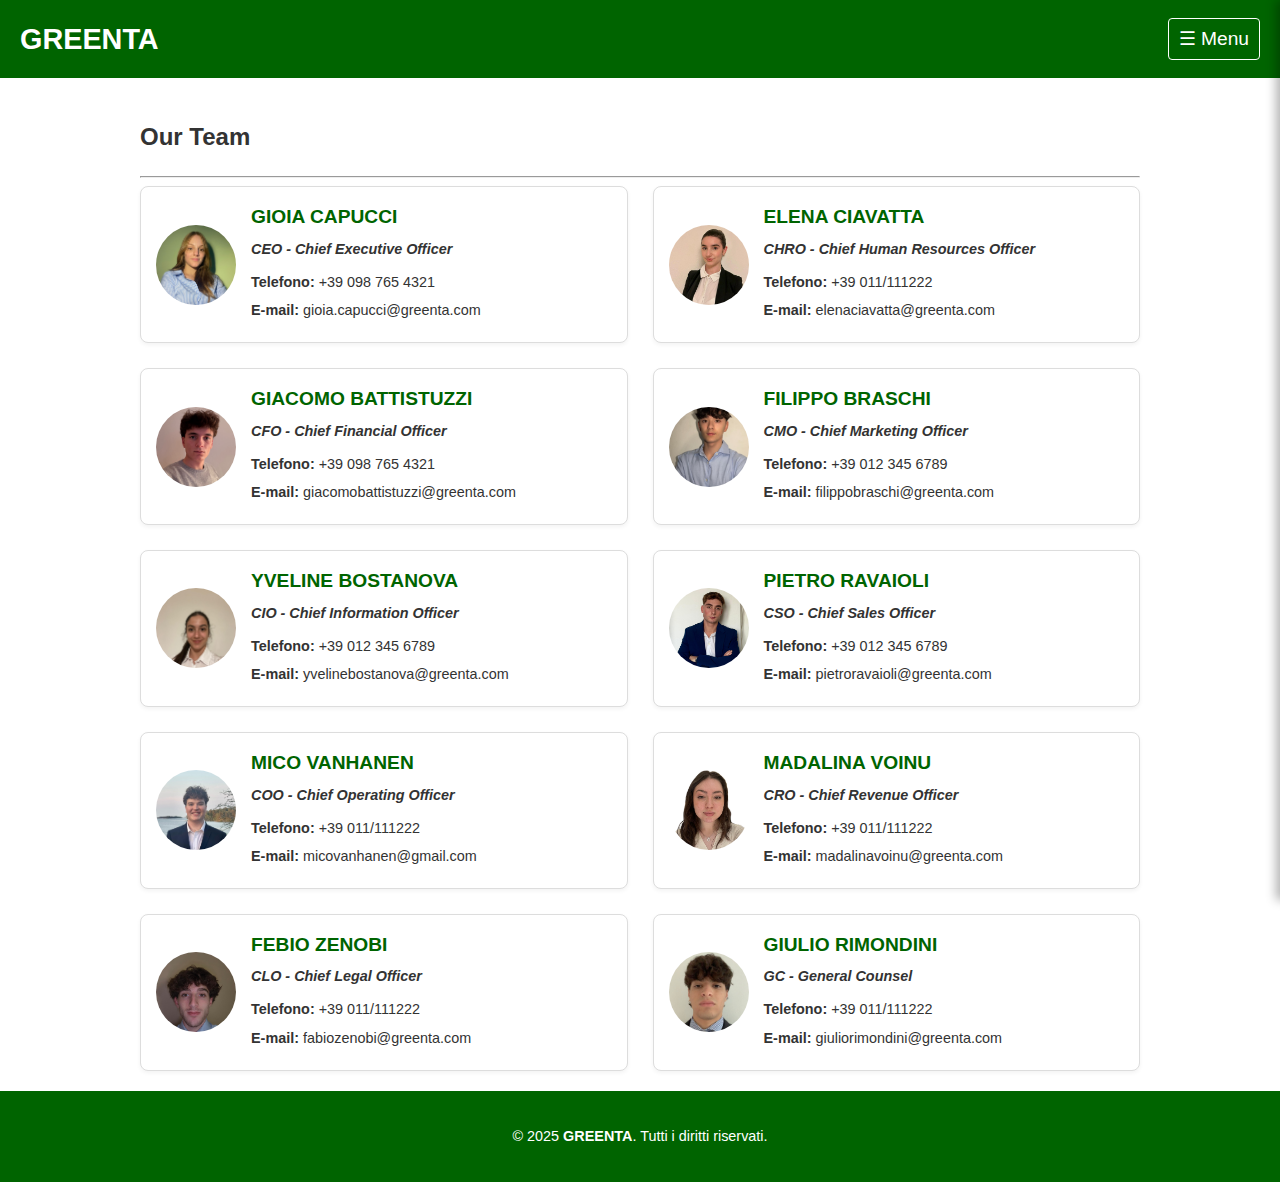
<file: team.html>
<!DOCTYPE html>
<html lang="it">
<head>
    <meta charset="UTF-8">
    <meta name="viewport" content="width=device-width, initial-scale=1.0">
    <title>Our Team - GREENTA Profile</title>
    <link rel="stylesheet" href="style.css"> </head>
<body>

    <header>
        <div class="logo">
            <a href="index.html" class="logo-link">
                <h1><strong>GREENTA</strong></h1>
            </a>
        </div>
        <div class="header-menu-btn" onclick="toggleSidebar()">
            <span>&#9776; Menu</span>
        </div>
    </header>
    
    <div class="main-layout">
        
        <main>
            <div class="content-page">
                <h2>Our Team</h2>
                <hr>

                <div class="team-grid">
                    
                    <div class="team-member-card">
                        <div class="member-photo">
                            <img src="fotogioia.jpg" alt="Foto di Gioia Capucci">
                        </div>
                        <div class="member-info">
                            <h3>GIOIA CAPUCCI</h3>
                            <p class="role">CEO - Chief Executive Officer</p>
                            <p><strong>Telefono:</strong> +39 098 765 4321</p>
                            <p><strong>E-mail:</strong> <a href="mailto:gioia.capucci@greenta.com">gioia.capucci@greenta.com</a></p>
                        </div>
                    </div>

                    <div class="team-member-card">
                        <div class="member-photo">
                            <img src="fotoele.jpg" alt="Foto di Elena Ciavatta">
                        </div>
                        <div class="member-info">
                            <h3>ELENA CIAVATTA</h3>
                            <p class="role">CHRO - Chief Human Resources Officer</p>
                            <p><strong>Telefono:</strong> +39 011/111222</p>
                            <p><strong>E-mail:</strong> <a href="mailto:elenaciavatta@greenta.com">elenaciavatta@greenta.com</a></p>
                        </div>
                    </div>
                    
                    <div class="team-member-card">
                        <div class="member-photo">
                            <img src="fotogiacomo.jpg" alt="Foto di Giacomo Battistuzzi">
                        </div>
                        <div class="member-info">
                            <h3>GIACOMO BATTISTUZZI</h3>
                            <p class="role">CFO - Chief Financial Officer</p>
                            <p><strong>Telefono:</strong> +39 098 765 4321</p>
                            <p><strong>E-mail:</strong> <a href="mailto:giacomobattistuzzi@greenta.com">giacomobattistuzzi@greenta.com</a></p>
                        </div>
                    </div>

                    <div class="team-member-card">
                        <div class="member-photo">
                            <img src="fotofilo.jpg" alt="Foto di Filippo Braschi">
                        </div>
                        <div class="member-info">
                            <h3>FILIPPO BRASCHI</h3>
                            <p class="role">CMO - Chief Marketing Officer</p>
                            <p><strong>Telefono:</strong> +39 012 345 6789</p>
                            <p><strong>E-mail:</strong> <a href="mailto:filippobraschi@greenta.com">filippobraschi@greenta.com</a></p>
                        </div>
                    </div>

                    <div class="team-member-card">
                        <div class="member-photo">
                            <img src="fotoyveline.jpg" alt="Foto di Yveline Bostanova">
                        </div>
                        <div class="member-info">
                            <h3>YVELINE BOSTANOVA</h3>
                            <p class="role">CIO - Chief Information Officer</p>
                            <p><strong>Telefono:</strong> +39 012 345 6789</p>
                            <p><strong>E-mail:</strong> <a href="mailto:yvelinebostanova@greenta.com">yvelinebostanova@greenta.com</a></p>
                        </div>
                    </div>

                    <div class="team-member-card">
                        <div class="member-photo">
                            <img src="fotorava.jpg" alt="Foto di Pietro Ravaioli">
                        </div>
                        <div class="member-info">
                            <h3>PIETRO RAVAIOLI</h3>
                            <p class="role">CSO - Chief Sales Officer</p>
                            <p><strong>Telefono:</strong> +39 012 345 6789</p>
                            <p><strong>E-mail:</strong> <a href="mailto:pietroravaioli@greenta.com">pietroravaioli@greenta.com</a></p>
                        </div>
                    </div>
                    
                    <div class="team-member-card">
                        <div class="member-photo">
                            <img src="fotomico.jpg" alt="Foto di Mico ">
                        </div>
                        <div class="member-info">
                            <h3>MICO VANHANEN</h3>
                            <p class="role">COO - Chief Operating Officer</p>
                            <p><strong>Telefono:</strong> +39 011/111222</p>
                            <p><strong>E-mail:</strong> <a href="mailto:micovanhanen@gmail.com">micovanhanen@gmail.com</a></p>
                        </div>
                    </div>
                    
                    <div class="team-member-card">
                        <div class="member-photo">
                            <img src="fotomada.jpg" alt="Foto di Madalina Voinu">
                        </div>
                        <div class="member-info">
                            <h3>MADALINA VOINU</h3>
                            <p class="role">CRO - Chief Revenue Officer</p>
                            <p><strong>Telefono:</strong> +39 011/111222</p>
                            <p><strong>E-mail:</strong> <a href="mailto:madalinavoinu@greenta.com">madalinavoinu@greenta.com</a></p>
                        </div>
                    </div>
                   
                    <div class="team-member-card">
                        <div class="member-photo">
                            <img src="fotofabio.jpg" alt="Foto di Fabio zenobi">
                        </div>
                        <div class="member-info">
                            <h3>FEBIO ZENOBI</h3>
                            <p class="role">CLO - Chief Legal Officer</p>
                            <p><strong>Telefono:</strong> +39 011/111222</p>
                            <p><strong>E-mail:</strong> <a href="mailto:fabiozenobi@greenta.com">fabiozenobi@greenta.com</a></p>
                        </div>
                    </div>

                    <div class="team-member-card">
                        <div class="member-photo">
                            <img src="fotogiulio.jpg" alt="Foto di Giulio Rimondini">
                        </div>
                        <div class="member-info">
                            <h3>GIULIO RIMONDINI</h3>
                            <p class="role">GC - General Counsel</p>
                            <p><strong>Telefono:</strong> +39 011/111222</p>
                            <p><strong>E-mail:</strong> <a href="mailto:giuliorimondini@greenta.com">giuliorimondini@greenta.com</a></p>
                        </div>
                    </div>
                    
                </div> </div>
        </main>
        <aside class="sidebar closed" id="sidebar">
            <nav class="sidebar-menu">
                <ul onclick = "toggleSidebar()">
                    <li><a href="#about-us">About Us</a></li>
                    <li><a href="#our-services">Our Services</a></li>
                    <li><a href="#our-shop">Our Shop</a></li>
                    <li><a href="#our-team">Our Team</a></li>
                    <li><a href="#testimonials">Testimonials</a></li>
                    <li><a href="#contact-us">Contact Us</a></li>
                    
                    <li class="no-700"><a>Go back</a></li>
                </ul>
            </nav>
        </aside>

    </div>
    
    <footer>
        <p>&copy; 2025 <strong>GREENTA</strong>. Tutti i diritti riservati.</p>
    </footer>
    
    <script>
        const sidebar = document.getElementById('sidebar');
        function toggleSidebar() {
            sidebar.classList.toggle('closed');
        }
    </script>

</body>
</html>
</file>
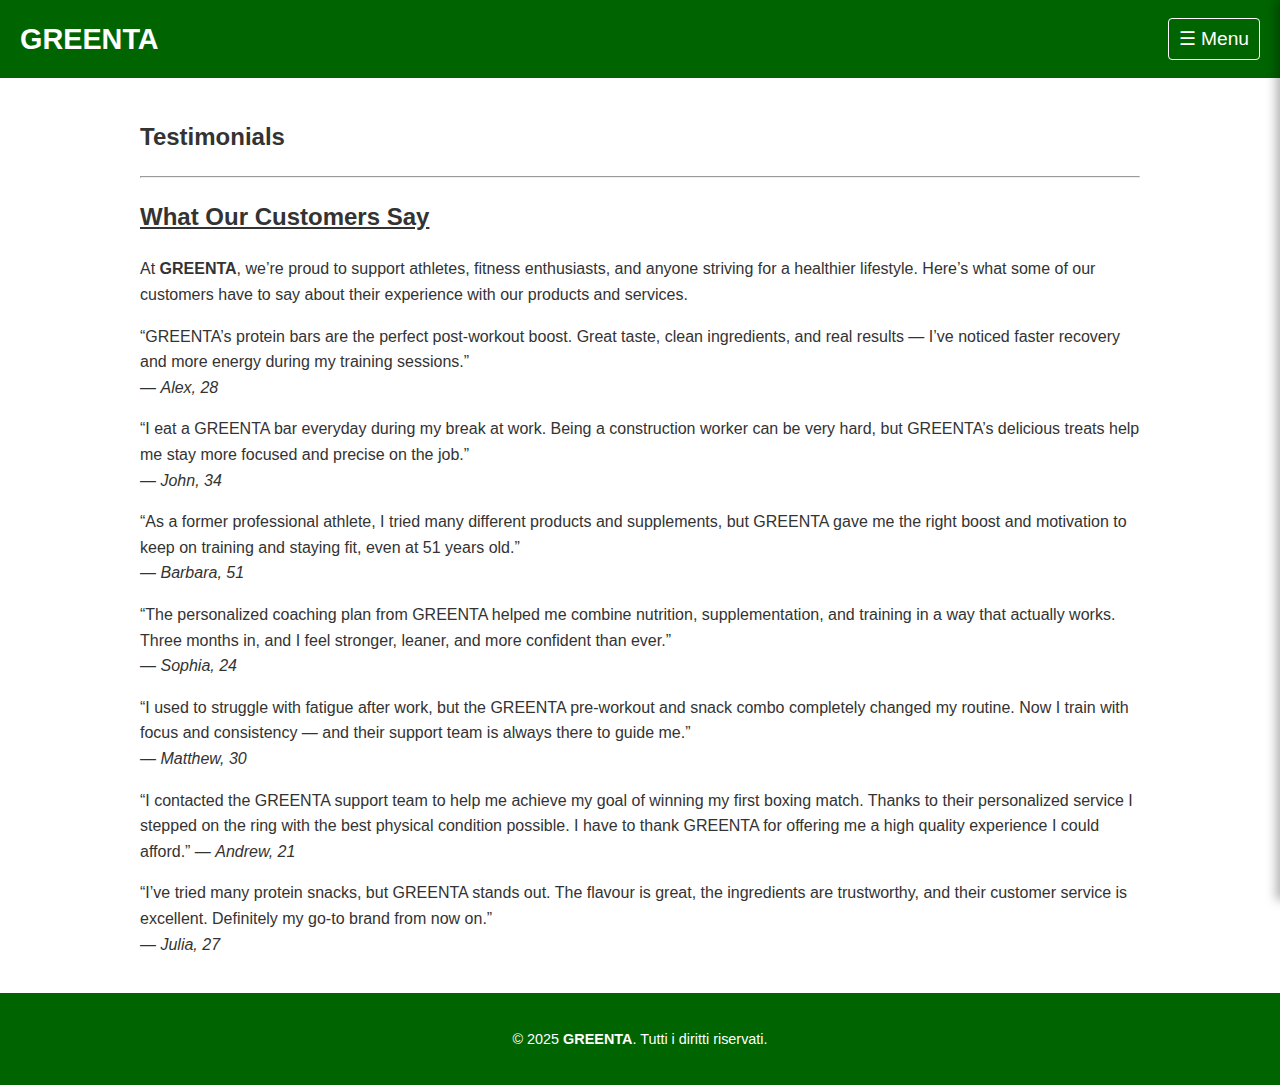
<file: testimonials.html>
<!DOCTYPE html>
<html lang="it">
<head>
    <meta charset="UTF-8">
    <meta name="viewport" content="width=device-width, initial-scale=1.0">
    <title>About Us - GREENTA Profile</title>
    <link rel="stylesheet" href="style.css"> </head>
<body>

    <header>
        <div class="logo">
            <a href="index.html" class="logo-link"> <h1><strong>GREENTA</strong></h1>
            </a>
        </div>
        <div class="header-menu-btn" onclick="toggleSidebar()">
            <span>&#9776; Menu</span>
        </div>
    </header>
    
    <div class="main-layout">
        
        <main>
            <div class="content-page">
                <h2>Testimonials</h2>
                <hr>
                <p><u><h2>What Our Customers Say</h2></u></p>
                
                <p> At <strong>GREENTA</strong>, we’re proud to support athletes, fitness enthusiasts, and anyone striving for a healthier lifestyle. Here’s what some of our customers have to say about their experience with our products and services. <br>

                    <p>“GREENTA’s protein bars are the perfect post-workout boost. Great taste, clean ingredients, and real results — I’ve noticed faster recovery and more energy during my training sessions.” <br>
                        — <i>Alex, 28</i></p>
                    
                    <p>“I eat a GREENTA bar everyday during my break at work. Being a construction worker can be very hard, but GREENTA’s delicious treats help me stay more focused and precise on the job.” <br>                                                                                                                                            
                        — <i>John, 34</i></p>
                    
                    <p>“As a former professional athlete, I tried many different products and supplements, but GREENTA gave me the right boost and motivation to keep on training and staying fit, even at 51 years old.” <br>                                                                                                                               
                        — <i>Barbara, 51</i></p>
                    
                    <p>“The personalized coaching plan from GREENTA helped me combine nutrition, supplementation, and training in a way that actually works. Three months in, and I feel stronger, leaner, and more confident than ever.” <br>
                        — <i>Sophia, 24</i></p>
                    
                    <p>“I used to struggle with fatigue after work, but the GREENTA pre-workout and snack combo completely changed my routine. Now I train with focus and consistency — and their support team is always there to guide me.” <br>                        
                        — <i>Matthew, 30</i></p>
                    <p>“I contacted the GREENTA support team to help me achieve my goal of winning my first boxing match. Thanks to their personalized service I stepped on the ring with the best physical condition possible. I have to thank GREENTA for offering me a high quality experience I could afford.”                                                                                                            
                        — <i>Andrew, 21</i></p>
                    <p>“I’ve tried many protein snacks, but GREENTA stands out. The flavour is great, the ingredients are trustworthy, and their customer service is excellent. Definitely my go-to brand from now on.” <br>
                        — <i>Julia, 27</i></p>
                </p> 
                
            
                
            
            </div>
        </main>
       <aside class="sidebar closed" id="sidebar">
            <nav class="sidebar-menu">
                <ul onclick = "toggleSidebar()">
                    <li><a href="#about-us">About Us</a></li>
                    <li><a href="#our-services">Our Services</a></li>
                    <li><a href="#our-shop">Our Shop</a></li>
                    <li><a href="#our-team">Our Team</a></li>
                    <li><a href="#testimonials">Testimonials</a></li>
                    <li><a href="#contact-us">Contact Us</a></li>
                    
                    <li class="no-700"><a>Go back</a></li>
                </ul>
            </nav>
        </aside>

    </div>
    
    <footer>
        <p>&copy; 2025 <strong>GREENTA</strong>. Tutti i diritti riservati.</p>
    </footer>
    
    <script>
        const sidebar = document.getElementById('sidebar');
        function toggleSidebar() {
            sidebar.classList.toggle('closed');
        }
    </script>

</body>
</html>
</file>
<file: style.css>
/* Definizioni Colori */
:root{
    --green-dark: #006400; /* Verde scuro */
    --background-color: white; 
    --text-color: #333;
    --sidebar-width: 250px; /* Larghezza del menu quando aperto */
}

/* Reset e Base */
body {
    font-family: Arial, sans-serif;
    margin: 0;
    padding: 0;
    box-sizing: border-box;
    line-height: 1.6;
    color: var(--text-color);
    background-color: var(--background-color);
}

/* Intestazione (Header) */
header {
    background-color: var(--green-dark);
    color: white;
    padding: 1em 20px;
    border-bottom: none;
    display: flex;
    justify-content: space-between; /* Sposta il logo a sinistra e il pulsante a destra */
    align-items: center;
    position: sticky;
    top: 0;
    z-index: 1000;
}

header .logo h1 {
    margin: 0;
    font-size: 1.8em;
    color: white; 
    font-weight: 1200;
}
.logo-link {
    text-decoration: none; /* Rimuove la sottolineatura */
    color: inherit;
}

/* Stile del Nuovo Pulsante nell'Header */
.header-menu-btn {
    color: white;
    font-size: 1.2em;
    cursor: pointer;
    padding: 5px 10px;
    border: 1px solid white;
    border-radius: 4px;
    transition: background-color 0.3s;
}

.header-menu-btn:hover {
    background-color: white;
    color: var(--green-dark);
}

img {
    width: 1470px; /* L'immagine non sarà mai più larga dell'80% del suo contenitore */
    height: auto;  /* Mantiene le proporzioni originali */
    display: block; /* La centra facilmente */
    margin: 0px auto; /* Aggiunge spazio e la centra orizzontalmente */
    
}

/* Layout Principale (Sidebar + Main) */
.main-layout {
    min-height: calc(100vh - 100px); /* Calcola altezza meno header e footer */
}

/* Menu Laterale (Sidebar) */
.sidebar {
    /* Posizionamento fisso a destra */
    position: fixed;
    top: 0;
    right: 0;
    
    height: 100%; /* Altezza completa dello schermo */
    width: var(--sidebar-width); /* Larghezza Iniziale Chiusa */

    background-color: var(--background-color);
    box-shadow: -4px 0 10px rgba(0,0,0,0.3);
    z-index: 1050; 
    
    transition: transform 0.3s ease-in-out;

}

/* STATO APERTO (Quando la classe 'closed' viene RIMOSSA) */
/* L'elemento si trova nella posizione 0 (visibile) */
.sidebar {
    transform: translateX(0); 
}
/* STATO CHIUSO (Quando la classe 'closed' è PRESENTE) */
/* Sovrascrive lo stato aperto, nascondendo l'elemento */
.sidebar.closed {
    /* Spostata completamente fuori a destra */
    transform: translateX(var(--sidebar-width)); 
}

/* IMPORTANTE: Dobbiamo rimuovere la parte di testo del pulsante dal flusso del menu principale */
.sidebar-menu {
    width: 100%; /* Occupa tutta l'area del menu aperto */
    padding-top: 80px; /* Spazio in alto sotto l'header */
}


/* Contenuto del Menu (link) - Nascondiamo i link finché non è aperto */
.sidebar-menu {
    width: var(--sidebar-open-width); /* Occupa tutta l'area del menu aperto */
    padding-top: 80px; /* Spazio in alto sotto l'header */
}

.sidebar-menu ul {
    list-style: none;
    padding: 0;
    margin: 0;
}

/* Stile dei Link (restano simili) */
.sidebar-menu ul li a {
    display: block;
    color: var(--text-color);
    text-decoration: none;
    padding: 10px 20px;
    border-right: 5px solid transparent; /* Bordino a destra */
    transition: all 0.3s;
    font-weight: 700;
}
.sidebar-menu ul li.no-700 a {
    font-weight: normal; /* Ritorna al peso del font standard */
}

.sidebar-menu ul li a:hover {
    background-color: #e6e6e6;
    color: var(--green-dark);
    border-right: 5px solid var(--green-dark);
    font-weight: 700;
}
.sidebar-menu ul li.no-700 a:hover {
    font-weight: normal; /* Ritorna al peso del font standard */
    background-color: #e6e6e6;
    color: var(--text-color);
    border-right: 0px;
}
/* Contenuto Principale (Main) */
main {
    flex-grow: 1; /* Occupa tutto lo spazio restante */
    padding: 20px;
    max-width: 1000px;
    margin: 0 auto; /* Centra il contenuto principale */
}

/* Stile Anteprime Sezioni */
.anteprima-sezione {
    padding: 40px 20px;
    margin-bottom: 30px;
    border-radius: 8px;
    box-shadow: 0 4px 8px rgba(0,0,0,0.05);
    border: 1px solid #ddd;
    text-align: center;
}

.anteprima-sezione h2 {
    color: var(--green-dark);
    font-size: 2em;
    margin-top: 0;
}

.sfondo-chiaro {
    background-color: #f9f9f9; /* Per alternare leggermente le sezioni */
}

/* Pulsante "Learn More" */
.btn-learn-more {
    display: inline-block;
    background-color: var(--green-dark);
    color: white;
    text-decoration: none;
    padding: 12px 25px;
    margin-top: 15px;
    border-radius: 5px;
    font-weight: bold;
    transition: background-color 0.3s;
}

.btn-learn-more:hover {
    background-color: #008000; /* Verde leggermente più chiaro al hover */
}

.contact-details-container {
    display: flex;
    flex-wrap: wrap; /* Permette l'impilamento su schermi piccoli */
    gap: 30px;
    align-items: flex-start;
    justify-content: center;
    margin-bottom: 40px;
    text-align: center; /* Assicura che il testo sia allineato a sinistra */
}

.contact-info, .map-container {
    flex: 1; /* Distribuisce lo spazio equamente */
    min-width: 250px; /* Non scendere sotto questa larghezza */
}

.contact-info h3 {
    color: var(--green-dark);
    margin-top: 20px;
    margin-bottom: 5px;
    font-size: 1.2em;
}

.contact-info a {
    color: var(--text-color);
    text-decoration: none;
}

.contact-info p {
    margin-bottom: 20px;
}

.mappa-contatto {
    max-width: 100%; /* L'immagine non sarà mai più larga dell'80% del suo contenitore */
    height: auto;  /* Mantiene le proporzioni originali */
    display: block; /* La centra facilmente */
    margin: 0px auto; /* Aggiunge spazio e la centra orizzontalmente */
}
/* --- STILE PER LA PAGINA OUR TEAM --- */

.team-grid {
    display: grid;
    /* Crea 2 colonne di larghezza uguale */
    grid-template-columns: 1fr 1fr; 
    gap: 25px; /* Spazio tra le card */
}

.team-member-card {
    display: flex; /* Foto a sinistra, info a destra */
    align-items: center;
    gap: 15px; /* Spazio tra foto e testo */
    padding: 15px;
    background-color: white; /* Sfondo bianco pulito per la card */
    border: 1px solid #ddd;
    border-radius: 8px;
    box-shadow: 0 2px 4px rgba(0,0,0,0.05);
}

.member-photo img {
    width: 80px; /* Dimensione fissa per la foto */
    height: 80px;
    border-radius: 50%; /* Rende l'immagine CIRCOLARE */
    object-fit: cover; /* Assicura che l'immagine copra l'area senza deformarsi */
}

.member-info h3 {
    margin: 0 0 5px 0;
    color: var(--green-dark); /* Usa il colore del tema */
    font-size: 1.2em;
    text-transform: uppercase; /* Come nell'esempio */
}

.member-info .role {
    font-weight: bold;
    font-style: italic;
    margin: 0 0 10px 0;
    font-size: 0.9em;
}

.member-info p {
    margin: 5px 0;
    font-size: 0.9em;
}

.member-info p a {
    color: var(--text-color);
    text-decoration: none;
}

.member-info p a:hover {
    text-decoration: underline;
}
table {
    width: 80%; /* Occupa l'80% dello spazio disponibile */
    margin: 20px auto; /* Centra la tabella e aggiunge spazio */
    border-collapse: collapse; /* Unisce i bordi delle celle in un unico bordo */
    box-shadow: 0 2px 4px rgba(0,0,0,0.1);
}

/* Stile per celle di intestazione (th) e dati (td) */
th, td {
    border: 1px solid #ddd; /* Aggiunge un bordo grigio chiaro */
    padding: 12px; /* Aggiunge spazio interno alla cella */
    text-align: left; /* Allinea il testo a sinistra */
}

/* Stile solo per le intestazioni (th) */
th {
    background-color: var(--green-dark); /* Usa il tuo verde scuro */
    color: white; /* Testo bianco */
    text-align: center;
}

/* Effetto "Zebra" (colore alternato delle righe per leggibilità) */
tr:nth-child(even) {
    background-color: #f9f9f9; /* Sfondo leggermente grigio per righe pari */
}

/* --- Media Query per Reattività (su schermi piccoli) --- */
@media (max-width: 900px) {
    .team-grid {
        grid-template-columns: 1fr; /* Impila le card (1 colonna) */
    }
}
/* --- STILE PER LA PAGINA OUR SHOP (Prodotti) --- */

.product-list {
    display: flex;
    flex-direction: column; /* Impila i prodotti verticalmente */
    gap: 20px; /* Spazio tra i prodotti */
}

/* Il rettangolo grigio chiaro */
.product-card {
    display: flex; /* Foto a sinistra, info a destra */
    gap: 20px; /* Spazio tra foto e info */
    padding: 15px;
    background-color: #f9f9f9; /* Sfondo grigio chiaro */
    border: 1px solid #ddd;
    border-radius: 8px;
    box-shadow: 0 2px 4px rgba(0,0,0,0.05);
    min-height: 150px; 
}

/* Contenitore per l'immagine quadrata */
.product-image {
    width: 150px; /* Larghezza fissa per la foto */
    flex-shrink: 0; /* Impedisce all'immagine di restringersi */
}

/* L'immagine (impostata per essere un quadrato perfetto) */
.product-image img {
    width: 150px;
    height: 150px;
    object-fit: cover; /* Mantiene le proporzioni e riempie il quadrato */
    border-radius: 8px; 
}

/* Contenitore per le informazioni (a destra) */
.product-info {
    display: flex;
    flex-direction: column; /* Impila info (nome, p) e prezzo (span) */
    flex-grow: 1; /* Occupa tutto lo spazio rimanente */
}

.product-info h3 {
    margin: 0 0 10px 0;
    color: var(--green-dark);
}

.product-info p {
    margin: 0;
    font-size: 0.95em;
    line-height: 1.5;
}

/* Stile per il prezzo */
.product-price {
    font-size: 1.3em;
    font-weight: bold;
    color: var(--green-dark);
    
    /* *** QUESTA È LA PARTE CHIAVE *** */
    margin-top: auto; /* Spinge il prezzo in fondo al contenitore */
    align-self: flex-end; /* Spinge il prezzo a destra */
    
    padding-top: 10px; /* Spazio tra descrizione e prezzo */
}
.product-section-title {
    font-size: 1.8em; /* Dimensione del titolo */
    color: var(--green-dark); /* Usa il tuo colore principale */
    
    /* Spaziatura */
    margin-top: 40px; /* Aggiunge spazio SOPRA il titolo (per separare dalla sezione precedente) */
    margin-bottom: 15px; /* Spazio tra il titolo e la prima card sotto di esso */
    
    /* Linea di separazione */
    border-bottom: 2px solid var(--green-dark);
    padding-bottom: 5px;
}

/* Opzionale: Rimuove il margine superiore dal primo titolo della lista */
.product-list .product-section-title:first-child {
    margin-top: 10px;
}
/* Media Query per la reattività (su schermi piccoli, la sidebar scompare) */
@media (max-width: 900px) {
    .sidebar {
        display: none; /* Nasconde la sidebar su schermi piccoli */
    }

    .main-layout {
        flex-direction: column;
    }

    main {
        margin: 0; /* Rimuove il centering per lasciare che si adatti */
        width: 100%;
        padding: 20px 10px;
    }

    header {
        position: static; /* Header normale su mobile */
    }
}
/* Piè di pagina (Footer) */
footer {
    background-color: var(--green-dark);
    color: white;
    text-align: center;
    padding: 20px 0;
    font-size: 0.9em;
}

footer strong {
    font-weight: bold;
}
</file>
